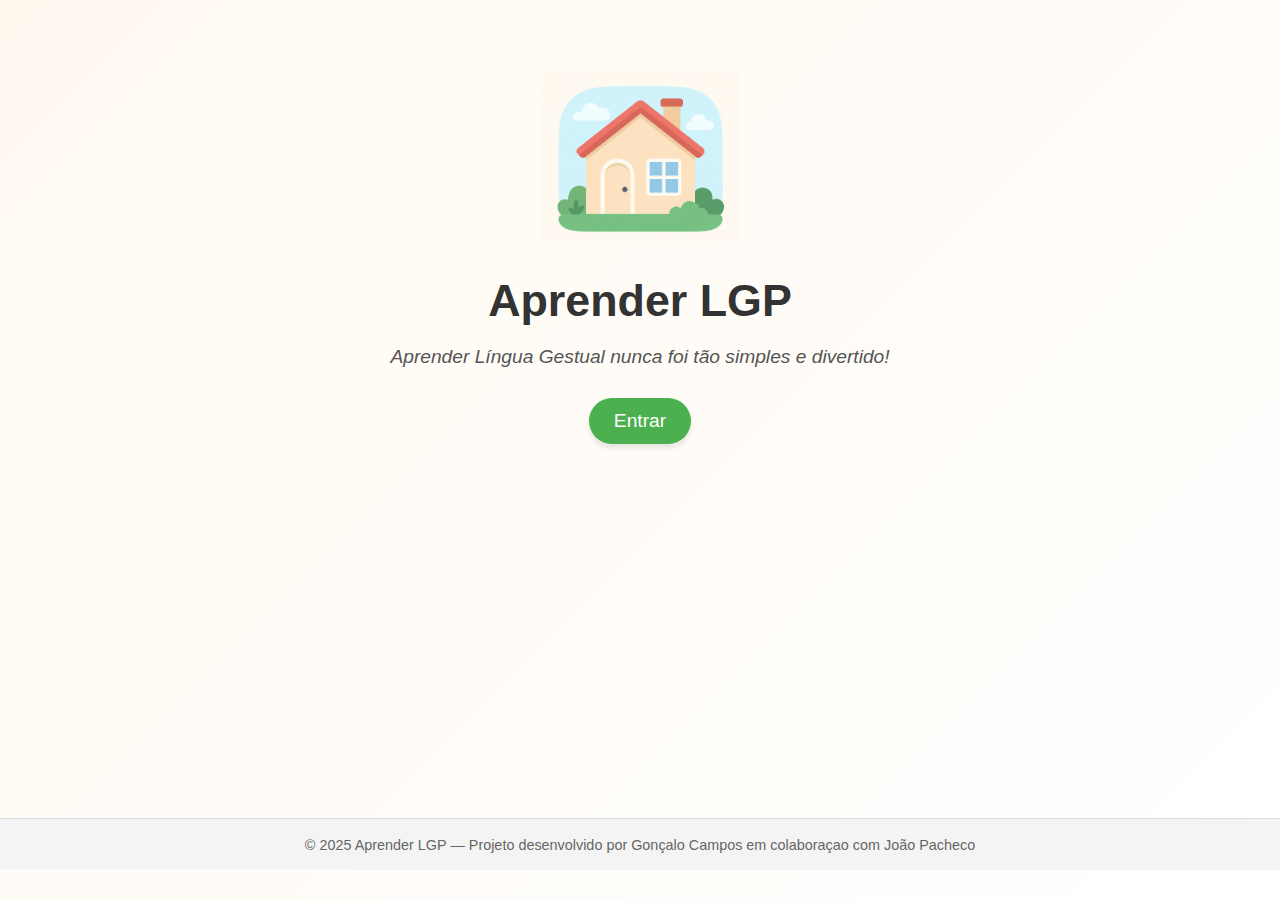
<file: index.html>
<!DOCTYPE html>
<html lang="pt">
<head>
  <meta charset="UTF-8">
  <title>Aprender LGP</title>
  <link rel="stylesheet" href="css/style.css">
</head>
<body class="capa">

  <div class="container">
    <img src="imagens/capa.png" alt="Casa Aprender LGP" class="logo">

    <h1>Aprender LGP</h1>
    <p class="slogan">Aprender Língua Gestual nunca foi tão simples e divertido!</p>

    <a href="casa.html" class="btn">Entrar</a>
  </div>

  <footer>
    <p>© 2025 Aprender LGP — Projeto desenvolvido por Gonçalo Campos em colaboraçao com João Pacheco</p>
  </footer>

</body>
</html>
</file>
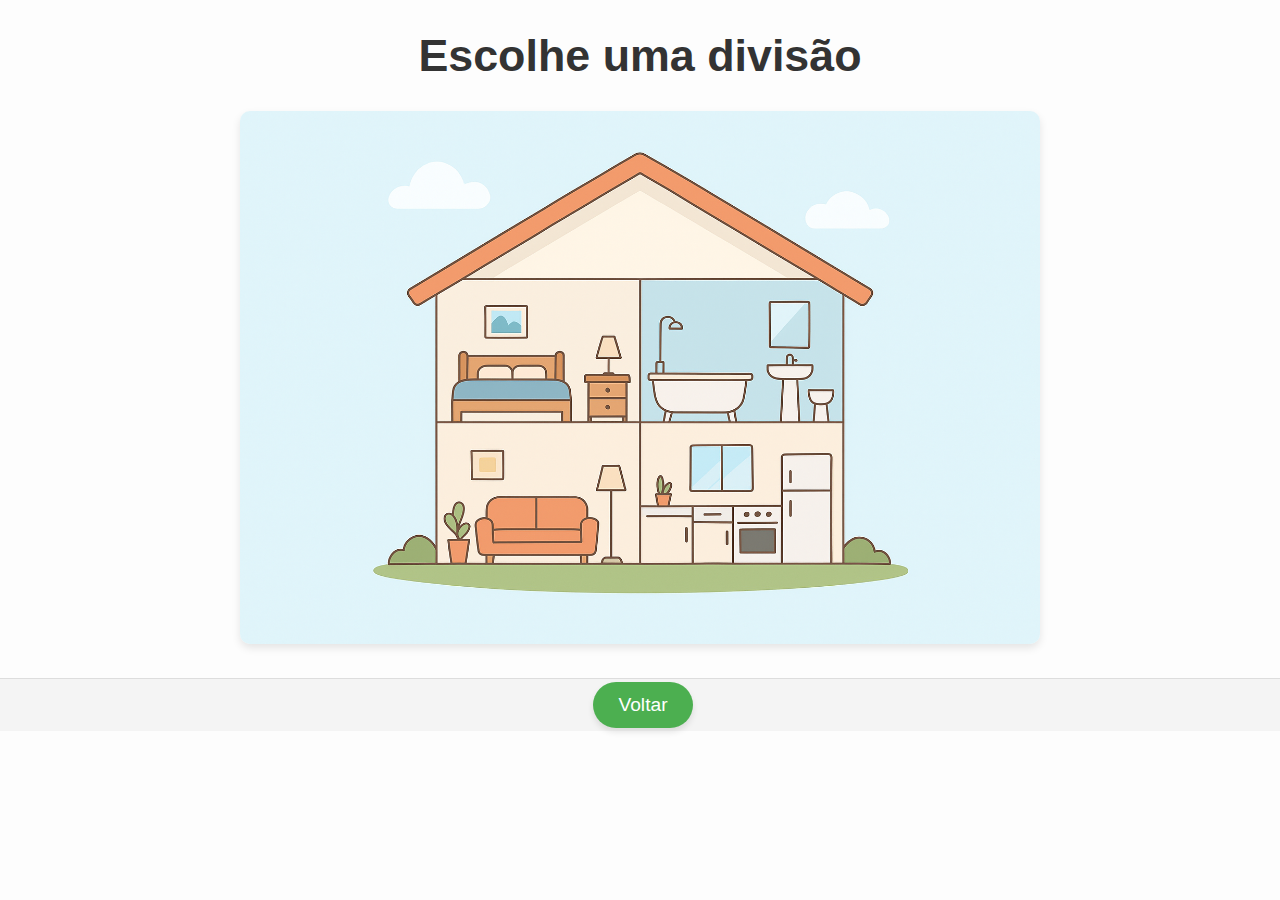
<file: casa.html>
<!DOCTYPE html>
<html lang="pt">
<head>
  <meta charset="UTF-8">
  <title>Escolhe uma Divisão</title>
  <link rel="stylesheet" href="css/style.css">
</head>
<body class="casa">

  <header>
    <h1>Escolhe uma divisão</h1>
  </header>

  <main>
    <div class="house-container">
      <img id="houseImg" src="imagens/casa_divisoes.png" alt="Casa com divisões" class="house">

      <!-- Zonas clicáveis -->
      <a href="quarto.html" class="zone zone-quarto" title="Quarto"></a>
      <a href="casa_banho.html" class="zone banho" title="Casa de Banho"></a>
      <a href="sala.html" class="zone sala" title="Sala"></a>
      <a href="cozinha.html" class="zone cozinha" title="Cozinha"></a>
    </div>
  </main>

  <footer>
    <a href="index.html" class="btn">Voltar</a>
  </footer>

  <script>
    document.addEventListener('DOMContentLoaded', function () {
      const img = document.getElementById('houseImg');
      const zones = {
        "zone-quarto": "380,326,766,597",
        banho:         "770,325,1156,596",
        cozinha:       "770,596,1156,869",
        sala:          "378,597,770,869"
      };

      function positionZones() {
        const natW = img.naturalWidth || img.width;
        const natH = img.naturalHeight || img.height;

        Object.entries(zones).forEach(([classe, coords]) => {
          const el = document.querySelector(".zone." + classe);
          if (!el) return;

          const [x1, y1, x2, y2] = coords.split(",").map(Number);
          el.style.left   = (x1 / natW) * 100 + "%";
          el.style.top    = (y1 / natH) * 100 + "%";
          el.style.width  = ((x2 - x1) / natW) * 100 + "%";
          el.style.height = ((y2 - y1) / natH) * 100 + "%";
        });
      }

      if (img.complete) positionZones();
      else img.addEventListener("load", positionZones);
      window.addEventListener("resize", positionZones);
    });
  </script>

</body>
</html>
</file>
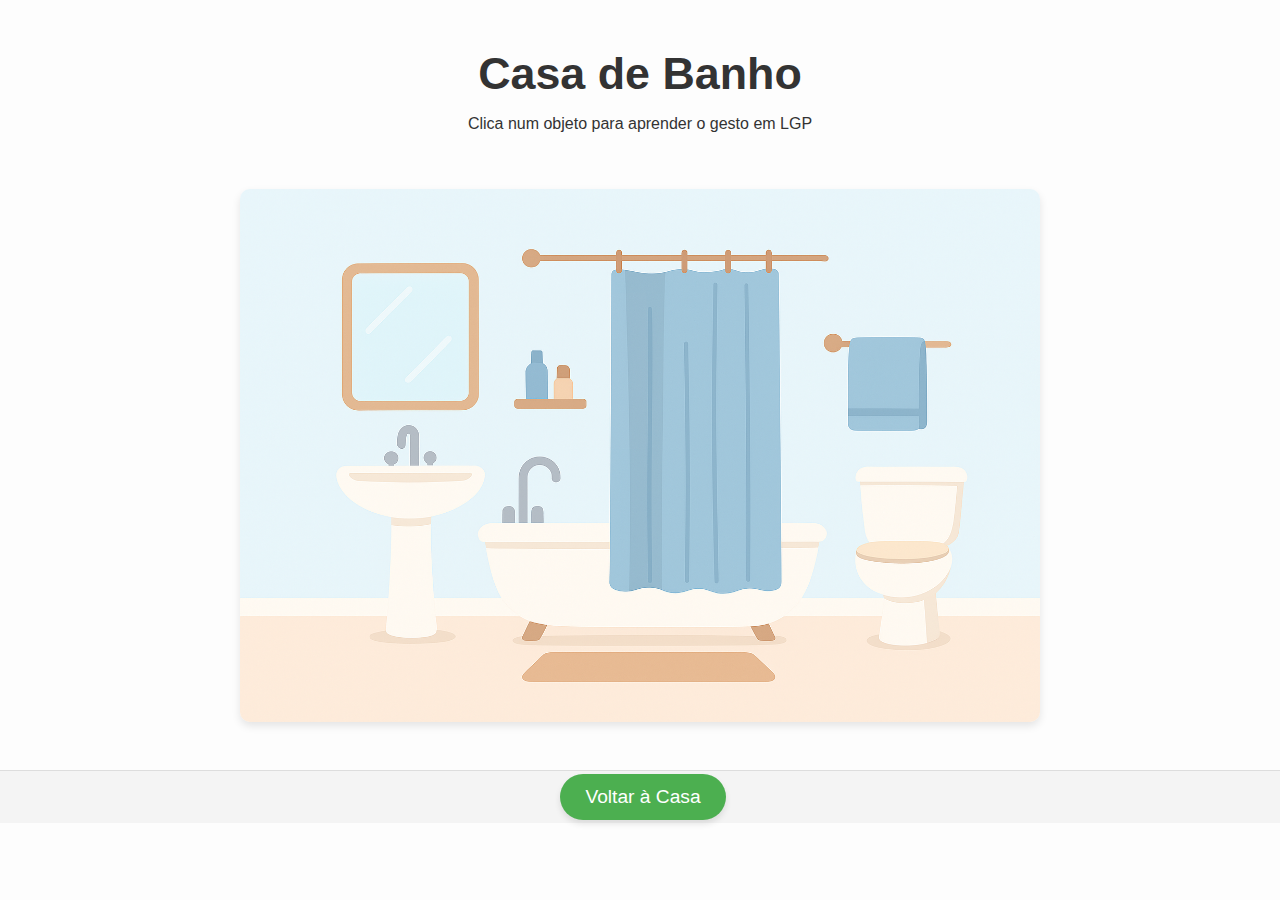
<file: casa_banho.html>
<!DOCTYPE html>
<html lang="pt">
<head>
  <meta charset="UTF-8">
  <title>Casa de Banho</title>
  <link rel="stylesheet" href="css/style.css">
  <style>
    body, html { margin: 0; padding: 0; height: 100%; }

    main {
      min-height: calc(100vh - 160px);
      display: flex;
      justify-content: center;
      align-items: center;
      flex-direction: column;
      text-align: center; /* centra texto e imagem */
    }

    .room-container { 
      position: relative; 
      display: inline-block; 
      margin-top: 20px; /* espaço entre título e imagem */
    }

    .room {
      max-width: 800px; 
      width: 100%; 
      border-radius: 10px;
      box-shadow: 0 4px 8px rgba(0,0,0,0.1); 
      display: block;
    }

    .obj { 
      position: absolute; 
      display: block; 
      cursor: pointer; 
      background: rgba(255,255,255,0.01); 
    }

    .obj:hover { 
      outline: 2px dashed rgba(0,0,0,0.3); 
    }
  </style>
</head>
<body class="banho">

  <main>
    <header>
      <h1>Casa de Banho</h1>
      <p>Clica num objeto para aprender o gesto em LGP</p>
    </header>

    <div class="room-container">
      <img id="roomImg" src="imagens/casa_banho.png" alt="Casa de Banho" class="room">

      <!-- Objetos -->
      <a href="videos/lavatorio.mp4" class="obj lavatorio" target="_blank" title="Lavatório"></a>
      <a href="videos/espelho.mp4" class="obj espelho" target="_blank" title="Espelho"></a>
      <a href="videos/sanita.mp4" class="obj sanita" target="_blank" title="Sanita"></a>
      <a href="videos/banheira.mp4" class="obj banheira" target="_blank" title="Banheira"></a>
      <a href="videos/chuveiro.mp4" class="obj chuveiro" target="_blank" title="Chuveiro"></a>
      <a href="videos/toalheiro.mp4" class="obj toalheiro" target="_blank" title="Toalheiro"></a>
    </div>
  </main>

  <footer>
    <a href="casa.html" class="btn">Voltar à Casa</a>
  </footer>

  <script>
    document.addEventListener('DOMContentLoaded', function () {
      const img = document.getElementById('roomImg');
      const objetos = {
        lavatorio: "500,300,650,500",
        espelho:   "500,150,650,280",
        sanita:    "200,500,350,700",
        banheira:  "50,400,180,650",
        chuveiro:  "700,200,780,500",
        toalheiro: "300,650,450,720"
      };

      function positionObjects() {
        const natW = img.naturalWidth || img.width;
        const natH = img.naturalHeight || img.height;

        Object.entries(objetos).forEach(([classe, coords]) => {
          const el = document.querySelector(".obj." + classe);
          if (!el) return;
          const [x1, y1, x2, y2] = coords.split(",").map(Number);
          el.style.left   = (x1 / natW) * 100 + "%";
          el.style.top    = (y1 / natH) * 100 + "%";
          el.style.width  = ((x2 - x1) / natW) * 100 + "%";
          el.style.height = ((y2 - y1) / natH) * 100 + "%";
        });
      }

      if (img.complete) positionObjects();
      else img.addEventListener("load", positionObjects);
      window.addEventListener("resize", positionObjects);
    });
  </script>

</body>
</html>
</file>
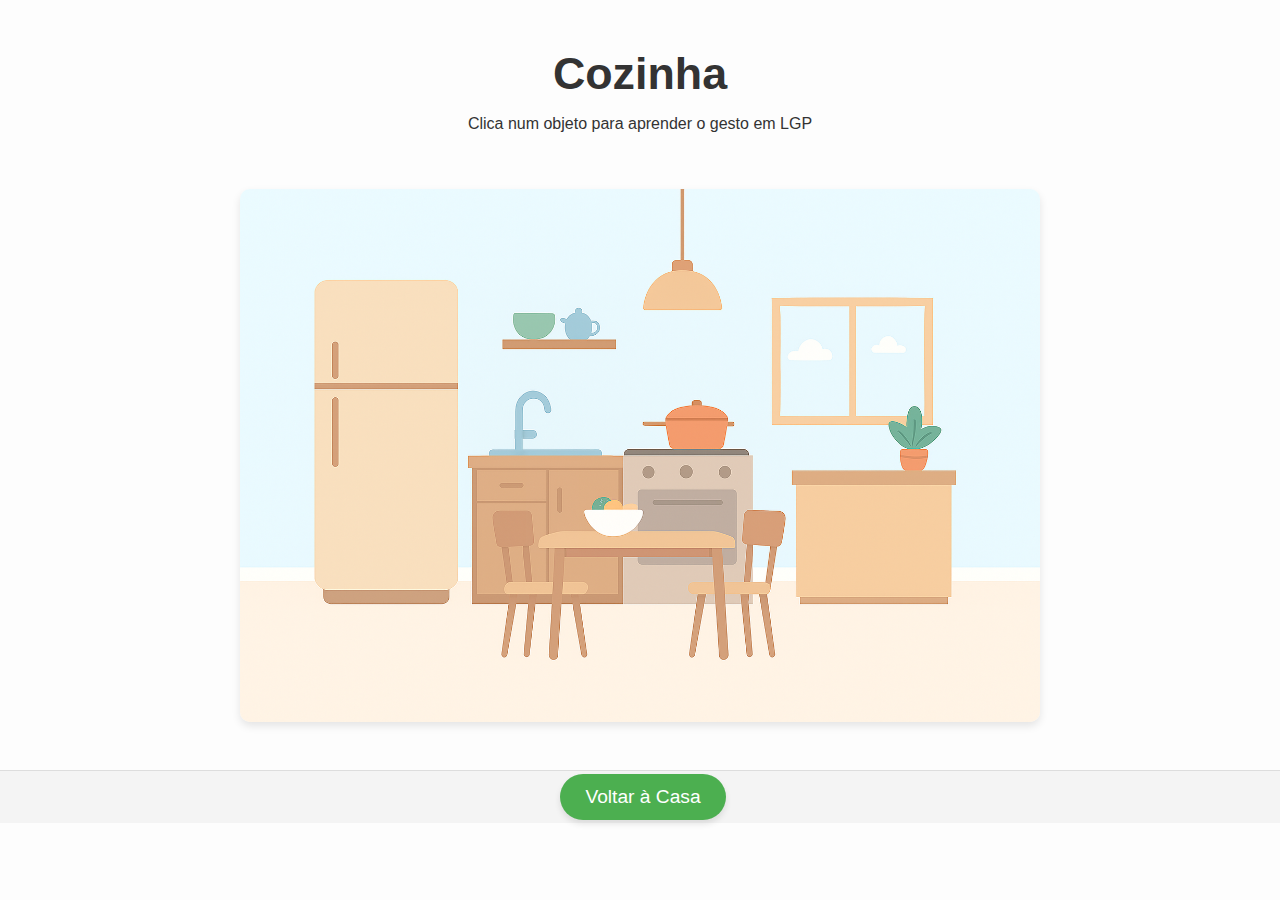
<file: cozinha.html>
<!DOCTYPE html>
<html lang="pt">
<head>
  <meta charset="UTF-8">
  <title>Cozinha</title>
  <link rel="stylesheet" href="css/style.css">
  <style>
    body, html {
      margin: 0;
      padding: 0;
      height: 100%;
    }

    main {
      min-height: calc(100vh - 160px);
      display: flex;
      justify-content: center;
      align-items: center;
      flex-direction: column;
      text-align: center; /* centra título e imagem */
    }

    .room-container {
      position: relative;
      display: inline-block;
      margin-top: 20px;
    }

    .room {
      max-width: 800px;
      width: 100%;
      border-radius: 10px;
      box-shadow: 0 4px 8px rgba(0,0,0,0.1);
      display: block;
    }

    .obj {
      position: absolute;
      display: block;
      cursor: pointer;
      background: rgba(255,255,255,0.01);
    }

    .obj:hover {
      outline: 2px dashed rgba(0,0,0,0.3);
    }
  </style>
</head>
<body class="cozinha">

  <main>
    <header>
      <h1>Cozinha</h1>
      <p>Clica num objeto para aprender o gesto em LGP</p>
    </header>

    <div class="room-container">
      <img id="roomImg" src="imagens/cozinha.png" alt="Cozinha" class="room">

      <!-- Objetos clicáveis -->
      <a href="videos/mesa.mp4" class="obj mesa" target="_blank" title="Mesa"></a>
      <a href="videos/cadeira.mp4" class="obj cadeira" target="_blank" title="Cadeira"></a>
      <a href="videos/frigorifico.mp4" class="obj frigorifico" target="_blank" title="Frigorífico"></a>
      <a href="videos/fogao.mp4" class="obj fogao" target="_blank" title="Fogão"></a>
      <a href="videos/lavatorio.mp4" class="obj lavatorio" target="_blank" title="Lavatório"></a>
      <a href="videos/prateleira.mp4" class="obj prateleira" target="_blank" title="Prateleira"></a>
    </div>
  </main>

  <footer>
    <a href="casa.html" class="btn">Voltar à Casa</a>
  </footer>

  <script>
    document.addEventListener('DOMContentLoaded', function () {
      const img = document.getElementById('roomImg');

      const objetos = {
        mesa:       "200,500,500,650",
        cadeira:    "550,520,650,700",
        frigorifico:"50,200,180,500",
        fogao:      "400,300,520,480",
        lavatorio:  "600,350,750,500",
        prateleira: "100,100,300,200"
      };

      function positionObjects() {
        const natW = img.naturalWidth || img.width;
        const natH = img.naturalHeight || img.height;

        Object.entries(objetos).forEach(([classe, coords]) => {
          const el = document.querySelector(".obj." + classe);
          if (!el) return;
          const [x1, y1, x2, y2] = coords.split(",").map(Number);
          el.style.left   = (x1 / natW) * 100 + "%";
          el.style.top    = (y1 / natH) * 100 + "%";
          el.style.width  = ((x2 - x1) / natW) * 100 + "%";
          el.style.height = ((y2 - y1) / natH) * 100 + "%";
        });
      }

      if (img.complete) positionObjects();
      else img.addEventListener("load", positionObjects);
      window.addEventListener("resize", positionObjects);
    });
  </script>

</body>
</html>
</file>
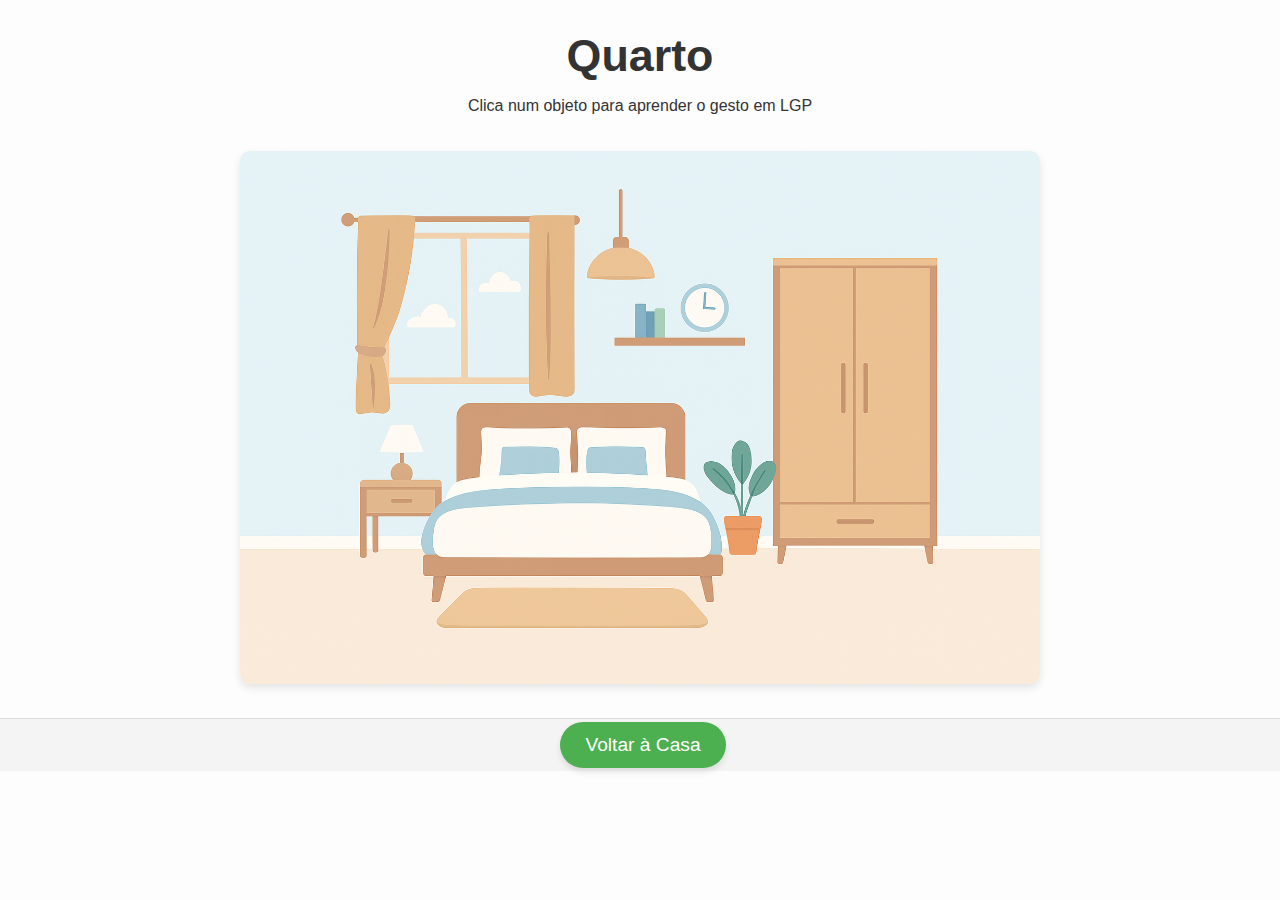
<file: quarto.html>
<!DOCTYPE html>
<html lang="pt">
<head>
  <meta charset="UTF-8">
  <title>Quarto</title>
  <link rel="stylesheet" href="css/style.css">
</head>
<body class="quarto">

  <header>
    <h1>Quarto</h1>
    <p>Clica num objeto para aprender o gesto em LGP</p>
  </header>

  <main>
    <div class="room-container">
      <img id="roomImg" src="imagens/quarto.png" alt="Quarto" class="room">

      <!-- Objetos clicáveis -->
      <a href="videos/cama.mp4" class="obj cama" target="_blank" title="Cama"></a>
      <a href="videos/candeeiro.mp4" class="obj candeeiro" target="_blank" title="Candeeiro"></a>
      <a href="videos/estante.mp4" class="obj estante" target="_blank" title="Estante"></a>
      <a href="videos/relogio.mp4" class="obj relogio" target="_blank" title="Relógio"></a>
      <a href="videos/armario.mp4" class="obj armario" target="_blank" title="Armário"></a>
      <a href="videos/vaso.mp4" class="obj vaso" target="_blank" title="Vaso"></a>
      <a href="videos/tapete.mp4" class="obj tapete" target="_blank" title="Tapete"></a>
      <a href="videos/mesa_cabeceira.mp4" class="obj mesa_cabeceira" target="_blank" title="Mesa de Cabeceira"></a>
      <a href="videos/janela.mp4" class="obj janela" target="_blank" title="Janela"></a>
    </div>
  </main>

  <footer>
    <a href="casa.html" class="btn">Voltar à Casa</a>
  </footer>

  <script>
    document.addEventListener('DOMContentLoaded', function () {
      const img = document.getElementById('roomImg');

      const objetos = {
        cama:          "200,500,500,700",
        candeeiro:     "600,200,650,400",
        estante:       "50,300,180,600",
        relogio:       "700,100,750,180",
        armario:       "500,300,700,600",
        vaso:          "300,650,350,750",
        tapete:        "250,750,600,850",
        mesa_cabeceira:"520,500,600,600",
        janela:        "100,100,300,250"
      };

      function positionObjects() {
        const natW = img.naturalWidth || img.width;
        const natH = img.naturalHeight || img.height;

        Object.entries(objetos).forEach(([classe, coords]) => {
          const el = document.querySelector(".obj." + classe);
          if (!el) return;

          const [x1, y1, x2, y2] = coords.split(",").map(Number);
          el.style.left   = (x1 / natW) * 100 + "%";
          el.style.top    = (y1 / natH) * 100 + "%";
          el.style.width  = ((x2 - x1) / natW) * 100 + "%";
          el.style.height = ((y2 - y1) / natH) * 100 + "%";
        });
      }

      if (img.complete) positionObjects();
      else img.addEventListener("load", positionObjects);
      window.addEventListener("resize", positionObjects);
    });
  </script>

</body>
</html>
</file>
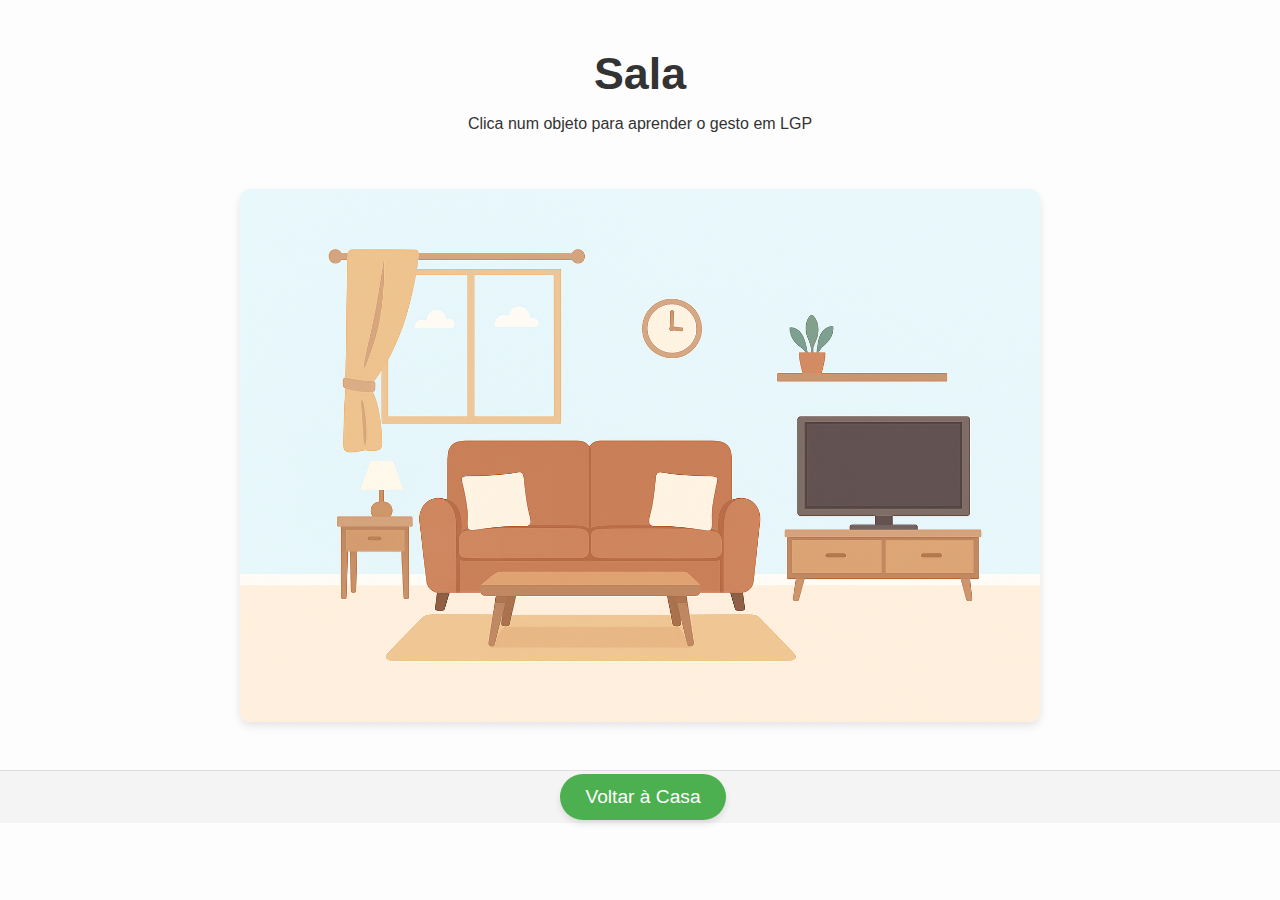
<file: sala.html>
<!DOCTYPE html>
<html lang="pt">
<head>
  <meta charset="UTF-8">
  <title>Sala</title>
  <link rel="stylesheet" href="css/style.css">
  <style>
    body, html { margin: 0; padding: 0; height: 100%; }

    main {
      min-height: calc(100vh - 160px);
      display: flex;
      justify-content: center;
      align-items: center;
      flex-direction: column;
      text-align: center;
    }

    .room-container { 
      position: relative; 
      display: inline-block; 
      margin-top: 20px;
    }

    .room {
      max-width: 800px; 
      width: 100%; 
      border-radius: 10px;
      box-shadow: 0 4px 8px rgba(0,0,0,0.1); 
      display: block;
    }

    .obj { 
      position: absolute; 
      display: block; 
      cursor: pointer; 
      background: rgba(255,255,255,0.01); 
    }

    .obj:hover { 
      outline: 2px dashed rgba(0,0,0,0.3); 
    }
  </style>
</head>
<body class="sala">

  <main>
    <header>
      <h1>Sala</h1>
      <p>Clica num objeto para aprender o gesto em LGP</p>
    </header>

    <div class="room-container">
      <img id="roomImg" src="imagens/sala.png" alt="Sala" class="room">

      <!-- Objetos -->
      <a href="videos/sofa.mp4" class="obj sofa" target="_blank" title="Sofá"></a>
      <a href="videos/mesa_centro.mp4" class="obj mesa_centro" target="_blank" title="Mesa de Centro"></a>
      <a href="videos/tv.mp4" class="obj tv" target="_blank" title="Televisão"></a>
      <a href="videos/candeeiro.mp4" class="obj candeeiro" target="_blank" title="Candeeiro"></a>
      <a href="videos/estante.mp4" class="obj estante" target="_blank" title="Estante"></a>
      <a href="videos/relogio.mp4" class="obj relogio" target="_blank" title="Relógio"></a>
    </div>
  </main>

  <footer>
    <a href="casa.html" class="btn">Voltar à Casa</a>
  </footer>

  <script>
    document.addEventListener('DOMContentLoaded', function () {
      const img = document.getElementById('roomImg');
      const objetos = {
        sofa:        "200,500,600,700",
        mesa_centro: "300,650,500,750",
        tv:          "100,200,250,400",
        candeeiro:   "650,200,700,400",
        estante:     "50,300,180,600",
        relogio:     "700,100,750,180"
      };

      function positionObjects() {
        const natW = img.naturalWidth || img.width;
        const natH = img.naturalHeight || img.height;

        Object.entries(objetos).forEach(([classe, coords]) => {
          const el = document.querySelector(".obj." + classe);
          if (!el) return;
          const [x1, y1, x2, y2] = coords.split(",").map(Number);
          el.style.left   = (x1 / natW) * 100 + "%";
          el.style.top    = (y1 / natH) * 100 + "%";
          el.style.width  = ((x2 - x1) / natW) * 100 + "%";
          el.style.height = ((y2 - y1) / natH) * 100 + "%";
        });
      }

      if (img.complete) positionObjects();
      else img.addEventListener("load", positionObjects);
      window.addEventListener("resize", positionObjects);
    });
  </script>

</body>
</html>
</file>
<file: css/style.css>
/* Página da capa */
body.capa {
  background: linear-gradient(135deg, #fff9f0, #ffffff);
  font-family: 'Poppins', sans-serif;
  text-align: center;
  color: #333;
  display: flex;
  flex-direction: column;
  justify-content: space-between;
  align-items: center;
  height: 100vh;
  overflow: hidden;
  margin: 0;
}

.container {
  margin-top: 70px;
}

.logo {
  width: 200px;
  margin-bottom: 20px;
  animation: fadeIn 1.5s ease-in-out;
}

h1 {
  font-size: 2.8rem;
  margin: 10px 0;
  animation: slideIn 1.5s ease-in-out;
}

.slogan {
  font-size: 1.2rem;
  color: #555;
  margin-bottom: 30px;
  font-style: italic;
}

.btn {
  display: inline-block;
  padding: 12px 25px;
  background: #4CAF50;
  color: white;
  text-decoration: none;
  font-size: 1.2rem;
  border-radius: 25px;
  box-shadow: 0 4px 6px rgba(0,0,0,0.1);
  transition: transform 0.2s, background 0.3s;
}

.btn:hover {
  background: #45a049;
  transform: scale(1.05);
}

footer {
  background: #f4f4f4;
  padding: 3px;
  font-size: 0.9rem;
  color: #666;
  width: 100%;
  text-align: center;
  border-top: 1px solid #ddd;
}

/* Animações */
@keyframes fadeIn {
  from { opacity: 0; }
  to { opacity: 1; }
}

@keyframes slideIn {
  from { transform: translateY(-20px); opacity: 0; }
  to { transform: translateY(0); opacity: 1; }
}

/* Página do quarto */
body.quarto {
  background: #fdfdfd;
  font-family: 'Poppins', sans-serif;
  text-align: center;
  color: #333;
  margin: 0;
}

header {
  padding: 20px;
  text-align: center;
}

.room-container {
  position: relative;
  display: inline-block;
}

.room {
  max-width: 800px;
  width: 100%;
  border-radius: 10px;
  box-shadow: 0 4px 8px rgba(0,0,0,0.1);
  display: block;
}

.obj {
  position: absolute;
  display: block;
  cursor: pointer;
  background: rgba(255,255,255,0.01);
}

.obj:hover {
  outline: 2px dashed rgba(0,0,0,0.3);
}

footer {
  margin: 30px 0;
}

/* Página da casa */
body.casa {
  background: #fdfdfd;
  font-family: 'Poppins', sans-serif;
  text-align: center;
  color: #333;
  margin: 0;
}

.house-container {
  position: relative;
  display: inline-block;
}

.house {
  max-width: 800px;
  width: 100%;
  border-radius: 10px;
  box-shadow: 0 4px 8px rgba(0,0,0,0.1);
}

/* Zonas clicáveis */
.zone {
  position: absolute;
  display: block;
  cursor: pointer;
}

.zone-quarto {
  top: 10%;
  left: 10%;
  width: 35%;
  height: 35%;
}

.zone-banho {
  top: 10%;
  right: 10%;
  width: 35%;
  height: 35%;
}

.zone-sala {
  bottom: 10%;
  left: 10%;
  width: 35%;
  height: 35%;
}

.zone-cozinha {
  bottom: 10%;
  right: 10%;
  width: 35%;
  height: 35%;
}

/* Página da sala */
body.sala {
  background: #fdfdfd;
  font-family: 'Poppins', sans-serif;
  text-align: center;
  color: #333;
  margin: 0;
}

body.sala .room-container { position: relative; display: inline-block; }
body.sala .room { max-width: 800px; width: 100%; border-radius: 10px; box-shadow: 0 4px 8px rgba(0,0,0,0.1); }

/* Página da cozinha */
body.cozinha {
  background: #fdfdfd;
  font-family: 'Poppins', sans-serif;
  text-align: center;
  color: #333;
  margin: 0;
}

body.cozinha .room-container { position: relative; display: inline-block; }
body.cozinha .room { max-width: 800px; width: 100%; border-radius: 10px; box-shadow: 0 4px 8px rgba(0,0,0,0.1); }

/* Página da casa de banho */
body.banho {
  background: #fdfdfd;
  font-family: 'Poppins', sans-serif;
  text-align: center;
  color: #333;
  margin: 0;
}

body.banho .room-container { position: relative; display: inline-block; }
body.banho .room { max-width: 800px; width: 100%; border-radius: 10px; box-shadow: 0 4px 8px rgba(0,0,0,0.1); }
</file>
